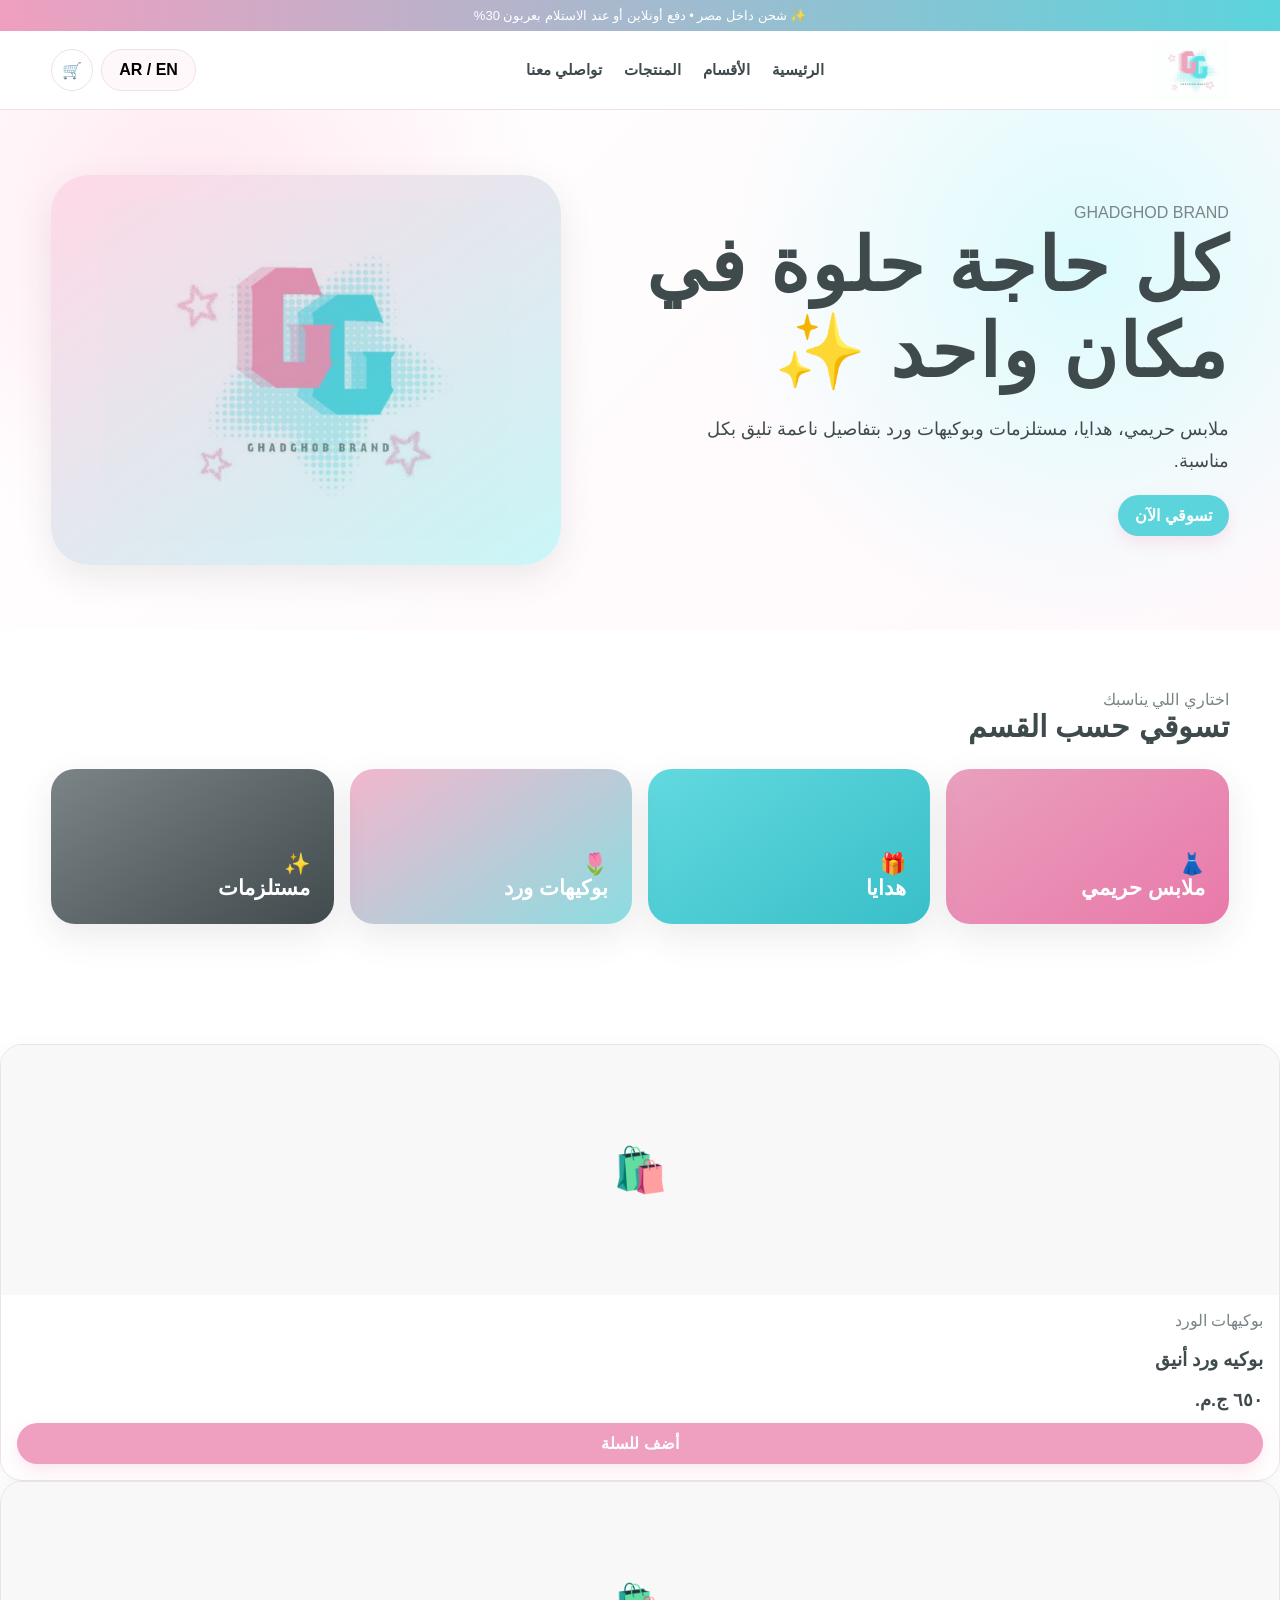
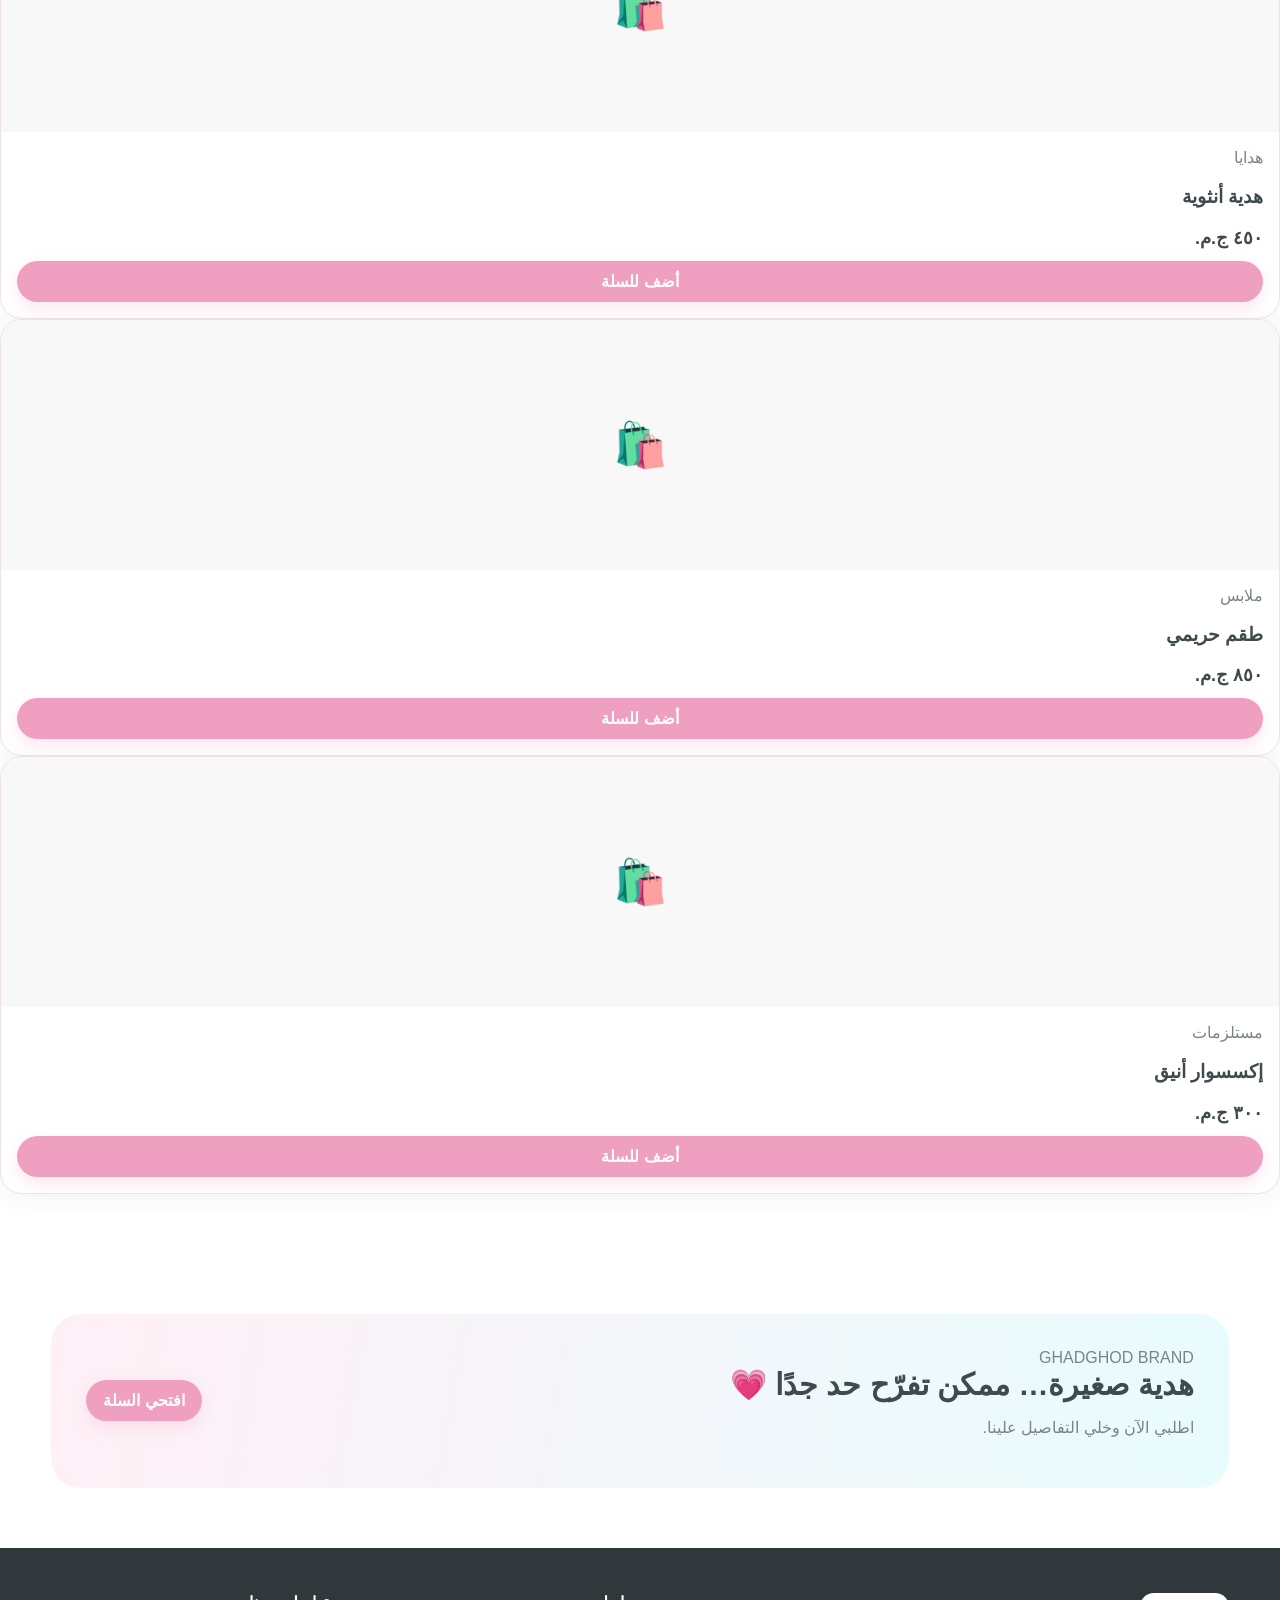
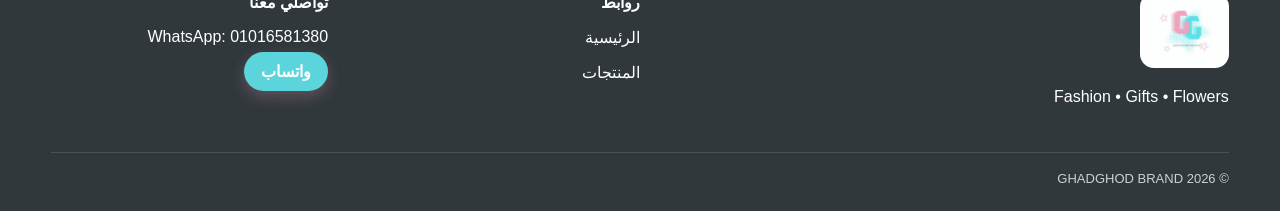
<file: index.html>
<!doctype html><html lang="ar" dir="rtl"><head><meta charset="utf-8"><meta name="viewport" content="width=device-width,initial-scale=1"><title>GHADGHOD BRAND</title><link rel="stylesheet" href="styles.css"></head>
<body>
<div class="topbar" data-ar="✨ شحن داخل مصر • دفع أونلاين أو عند الاستلام بعربون 30%" data-en="✨ Shipping across Egypt • Online payment or cash on delivery with 30% deposit"></div>
<nav><div class="container navin"><img class="logo" src="logo.png"><div class="links"><a href="#home" data-ar="الرئيسية" data-en="Home"></a><a href="#cats" data-ar="الأقسام" data-en="Categories"></a><a href="#products" data-ar="المنتجات" data-en="Products"></a><a href="#contact" data-ar="تواصلي معنا" data-en="Contact"></a></div><div class="actions"><button class="pill" onclick="setLang(document.documentElement.lang==='ar'?'en':'ar')">AR / EN</button><button class="iconbtn" onclick="openModal('cartModal')">🛒</button></div></div></nav>
<main id="home">
<section class="hero"><div class="container hero-grid"><div><div class="muted">GHADGHOD BRAND</div><h1 data-ar="كل حاجة حلوة في مكان واحد ✨" data-en="Everything beautiful, in one place ✨"></h1><p data-ar="ملابس حريمي، هدايا، مستلزمات وبوكيهات ورد بتفاصيل ناعمة تليق بكل مناسبة." data-en="Women’s fashion, gifts, essentials and flower bouquets, made for every occasion."></p><button class="btn cyan" onclick="document.getElementById('products').scrollIntoView({behavior:'smooth'})" data-ar="تسوقي الآن" data-en="Shop now"></button></div><div class="hero-art"><img src="logo.png" alt="GHADGHOD BRAND"></div></div></section>
<section class="section" id="cats"><div class="container"><div class="section-head"><div><div class="muted" data-ar="اختاري اللي يناسبك" data-en="Choose your style"></div><h2 data-ar="تسوقي حسب القسم" data-en="Shop by category"></h2></div></div><div class="cats"><div class="cat">👗<span data-ar="ملابس حريمي" data-en="Women’s Fashion"></span></div><div class="cat">🎁<span data-ar="هدايا" data-en="Gifts"></span></div><div class="cat">🌷<span data-ar="بوكيهات ورد" data-en="Flower Bouquets"></span></div><div class="cat">✨<span data-ar="مستلزمات" data-en="Essentials"></span></div></div></div></section>
<section class="section" id="products"><div class="container"><div class="section-head"><div><div class="muted" data-ar="اختياراتنا" data-en="Our picks"></div><h2 data-ar="منتجات GHADGHOD" data-en="GHADGHOD products"></h2></div></div><div class="products" id="products"></div></div></section>
<section class="section"><div class="container"><div class="banner"><div><div class="muted">GHADGHOD BRAND</div><h3 data-ar="هدية صغيرة… ممكن تفرّح حد جدًا 💗" data-en="A little gift can make someone’s day 💗"></h3><p class="muted" data-ar="اطلبي الآن وخلي التفاصيل علينا." data-en="Order now and leave the details to us."></p></div><button class="btn" onclick="openModal('cartModal')" data-ar="افتحي السلة" data-en="Open cart"></button></div></div></section>
</main>
<footer id="contact"><div class="container footer-grid"><div><img class="footer-logo" src="logo.png"><p>Fashion • Gifts • Flowers</p></div><div><b data-ar="روابط" data-en="Links"></b><p><a href="#home" data-ar="الرئيسية" data-en="Home"></a></p><p><a href="#products" data-ar="المنتجات" data-en="Products"></a></p></div><div><b data-ar="تواصلي معنا" data-en="Contact"></b><p>WhatsApp: 01016581380</p><a class="btn cyan" href="https://wa.me/201016581380" target="_blank" data-ar="واتساب" data-en="WhatsApp"></a></div></div><div class="container footer-bottom">© 2026 GHADGHOD BRAND</div></footer>

<div class="modal" id="cartModal"><div class="modal-box"><div class="modal-head"><h2 data-ar="سلة المشتريات" data-en="Shopping cart"></h2><button class="iconbtn" onclick="closeModal('cartModal')">×</button></div><div id="cartItems"></div><div class="summary"><b data-ar="الإجمالي" data-en="Total"></b><strong id="cartTotal"></strong></div><button class="btn cyan" style="width:100%" onclick="goCheckout()" data-ar="إتمام الطلب" data-en="Checkout"></button></div></div>
<div class="modal" id="checkoutModal"><div class="modal-box"><div class="modal-head"><h2 data-ar="بيانات الطلب" data-en="Order details"></h2><button class="iconbtn" onclick="closeModal('checkoutModal')">×</button></div><form class="form" onsubmit="submitOrder(event)"><div class="two"><input name="name" required placeholder="الاسم / Name"><input name="phone" required placeholder="رقم الهاتف / Phone"></div><textarea name="address" required rows="3" placeholder="العنوان بالتفصيل / Full address"></textarea><select name="payment" onchange="calcDeposit()"><option value="online">دفع أونلاين / Online payment</option><option value="cod">الدفع عند الاستلام + عربون 30% / COD + 30% deposit</option></select><div class="summary"><div>الإجمالي: <b id="checkoutTotal"></b></div><div>العربون عند اختيار الاستلام: <b id="deposit"></b></div></div><button class="btn cyan" style="width:100%" type="submit">تأكيد الطلب وإرسال WhatsApp</button></form></div></div>
<script src="app.js"></script></body></html>
</file>
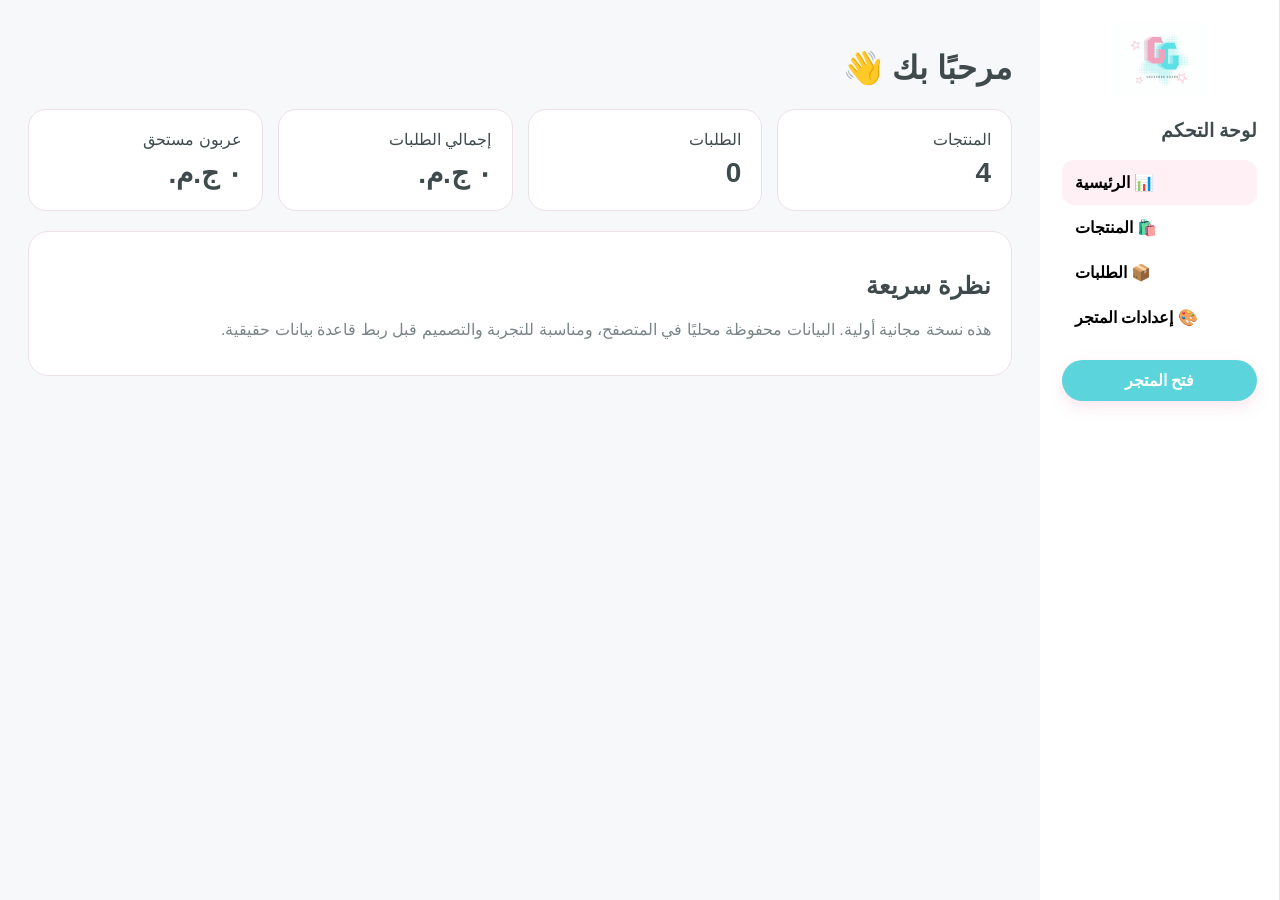
<file: admin.html>
<!doctype html><html lang="ar" dir="rtl"><head><meta charset="utf-8"><meta name="viewport" content="width=device-width,initial-scale=1"><title>GHADGHOD Dashboard</title><link rel="stylesheet" href="styles.css"></head>
<body class="admin"><div class="admin-wrap"><aside class="side"><img src="logo.png"><h3>لوحة التحكم</h3><button class="active" onclick="showTab('overview',this)">📊 الرئيسية</button><button onclick="showTab('productsTab',this)">🛍️ المنتجات</button><button onclick="showTab('ordersTab',this)">📦 الطلبات</button><button onclick="showTab('settingsTab',this)">🎨 إعدادات المتجر</button><a class="btn cyan" style="display:block;text-align:center;margin-top:20px" href="index.html">فتح المتجر</a></aside>
<main class="admin-main"><div id="overview"><h1>مرحبًا بك 👋</h1><div class="dash-grid"><div class="stat">المنتجات<strong id="statProducts">0</strong></div><div class="stat">الطلبات<strong id="statOrders">0</strong></div><div class="stat">إجمالي الطلبات<strong id="statSales">0</strong></div><div class="stat">عربون مستحق<strong id="statDeposits">0</strong></div></div><div class="admin-card"><h2>نظرة سريعة</h2><p class="muted">هذه نسخة مجانية أولية. البيانات محفوظة محليًا في المتصفح، ومناسبة للتجربة والتصميم قبل ربط قاعدة بيانات حقيقية.</p></div></div>
<div id="productsTab" class="hide"><h1>المنتجات</h1><div class="admin-card"><form class="form" onsubmit="addProduct(event)"><div class="two"><input name="nameAr" required placeholder="اسم المنتج بالعربي"><input name="nameEn" placeholder="Product name in English"></div><div class="two"><input name="price" type="number" required placeholder="السعر بالجنيه"><input name="cat" placeholder="القسم"></div><input name="img" placeholder="رابط صورة المنتج (يمكن إضافة رفع صور لاحقًا)"><button class="btn" type="submit">+ إضافة المنتج</button></form></div><div class="admin-card" id="adminProducts"></div></div>
<div id="ordersTab" class="hide"><h1>الطلبات</h1><div class="admin-card"><div style="overflow:auto"><table class="table"><thead><tr><th>الطلب</th><th>العميل</th><th>الدفع</th><th>الإجمالي</th><th>الحالة</th></tr></thead><tbody id="adminOrders"></tbody></table></div></div></div>
<div id="settingsTab" class="hide"><h1>إعدادات المتجر</h1><div class="admin-card"><form class="form" onsubmit="saveSettings(event)"><input name="store" id="storeName" placeholder="اسم المتجر"><input name="whatsapp" id="wa" placeholder="WhatsApp بدون +"><div class="color-row"><label>الوردي</label><input type="color" name="pink" id="pink"><label>التركواز</label><input type="color" name="cyan" id="cyan"><label>النص</label><input type="color" name="ink" id="ink"></div><button class="btn cyan">حفظ الإعدادات</button></form></div></div>
</main></div>
<script src="app.js"></script><script>
function showTab(id,b){document.querySelectorAll(".admin-main>div").forEach(x=>x.classList.add("hide"));document.getElementById(id).classList.remove("hide");document.querySelectorAll(".side button").forEach(x=>x.classList.remove("active"));b.classList.add("active");refreshAdmin()}
function refreshAdmin(){document.getElementById("statProducts").textContent=data.products.length;document.getElementById("statOrders").textContent=data.orders.length;document.getElementById("statSales").textContent=money(data.orders.reduce((a,o)=>a+o.total,0));document.getElementById("statDeposits").textContent=money(data.orders.filter(o=>o.payment==="cod").reduce((a,o)=>a+o.deposit,0));document.getElementById("adminProducts").innerHTML=data.products.map(p=>`<div class="product-admin"><div>${p.img?`<img src="${p.img}">`:"🛍️"}</div><div><b>${p.nameAr}</b><div class="muted">${p.cat||""} • ${money(p.price)}</div></div><button class="btn dark" onclick="removeProduct(${p.id})">حذف</button></div>`).join("");document.getElementById("adminOrders").innerHTML=data.orders.map(o=>`<tr><td>#${String(o.id).slice(-5)}</td><td>${o.name}<br>${o.phone}</td><td>${o.payment==="cod"?"استلام + عربون":"أونلاين"}</td><td>${money(o.total)}</td><td><select onchange="setStatus(${o.id},this.value)">${["جديد","تم التأكيد","قيد التجهيز","تم الشحن","تم التسليم","ملغي"].map(s=>`<option ${s===o.status?"selected":""}>${s}</option>`).join("")}</select></td></tr>`).join("");document.getElementById("storeName").value=data.settings.store;document.getElementById("wa").value=data.settings.whatsapp;document.getElementById("pink").value=data.settings.pink;document.getElementById("cyan").value=data.settings.cyan;document.getElementById("ink").value=data.settings.ink}
function addProduct(e){e.preventDefault();let f=new FormData(e.target);data.products.push({id:Date.now(),nameAr:f.get("nameAr"),nameEn:f.get("nameEn")||f.get("nameAr"),price:Number(f.get("price")),cat:f.get("cat")||"عام",img:f.get("img")||""});save();e.target.reset();refreshAdmin();alert("تمت إضافة المنتج")}
function removeProduct(id){if(confirm("حذف المنتج؟")){data.products=data.products.filter(p=>p.id!==id);save();refreshAdmin()}}
function setStatus(id,s){let o=data.orders.find(x=>x.id===id);if(o)o.status=s;save()}
function saveSettings(e){e.preventDefault();let f=new FormData(e.target);data.settings={store:f.get("store"),whatsapp:f.get("whatsapp"),pink:f.get("pink"),cyan:f.get("cyan"),ink:f.get("ink")};save();applyTheme();alert("تم حفظ الإعدادات")}
refreshAdmin();
</script></body></html>
</file>
<file: styles.css>
:root{--pink:#ef9fc0;--cyan:#5bd4dc;--ink:#3f4a4d;--soft:#fff8fb;--white:#fff;--line:#eee1e8;--shadow:0 12px 35px rgba(70,55,65,.10)}
*{box-sizing:border-box}body{margin:0;font-family:Arial,"Segoe UI",sans-serif;color:var(--ink);background:#fff}a{text-decoration:none;color:inherit}button,input,select,textarea{font:inherit}.container{width:min(1180px,92%);margin:auto}
.topbar{background:linear-gradient(90deg,var(--pink),var(--cyan));color:white;text-align:center;padding:8px;font-size:13px}
nav{position:sticky;top:0;z-index:10;background:#fff;border-bottom:1px solid var(--line)}.navin{height:78px;display:flex;align-items:center;justify-content:space-between;gap:20px}.logo{height:62px;width:auto;object-fit:contain}.links{display:flex;gap:22px;align-items:center}.links a{font-weight:700;font-size:15px}.actions{display:flex;gap:8px;align-items:center}.pill,.btn{border:0;border-radius:999px;padding:11px 17px;cursor:pointer;font-weight:700}.pill{background:var(--soft);border:1px solid var(--line)}.btn{background:var(--pink);color:#fff;box-shadow:0 6px 15px rgba(239,159,192,.25)}.btn.cyan{background:var(--cyan)}.btn.dark{background:var(--ink)}.iconbtn{width:42px;height:42px;border:1px solid var(--line);background:#fff;border-radius:50%;cursor:pointer}
.hero{background:radial-gradient(circle at 15% 20%,#ffe8f1,transparent 30%),radial-gradient(circle at 85% 30%,#dcfbfd,transparent 32%),linear-gradient(135deg,#fff,#fff8fb);padding:65px 0}.hero-grid{display:grid;grid-template-columns:1.1fr .9fr;align-items:center;gap:45px}.hero h1{font-size:clamp(40px,6vw,74px);margin:0 0 15px;letter-spacing:2px}.hero p{font-size:18px;line-height:1.8;max-width:570px}.hero-art{min-height:390px;border-radius:38px;background:linear-gradient(145deg,#ffd9e7,#c9f6f7);display:flex;align-items:center;justify-content:center;box-shadow:var(--shadow);overflow:hidden}.hero-art img{width:80%;max-width:430px;mix-blend-mode:multiply}
.section{padding:60px 0}.section-head{display:flex;align-items:end;justify-content:space-between;margin-bottom:25px}.section h2{font-size:30px;margin:0}.muted{color:#7a8588}
.cats{display:grid;grid-template-columns:repeat(4,1fr);gap:16px}.cat{min-height:155px;border-radius:24px;padding:24px;display:flex;flex-direction:column;justify-content:end;color:white;font-size:21px;font-weight:800;box-shadow:var(--shadow)}.cat:nth-child(1){background:linear-gradient(145deg,#e9a0bd,#e979aa)}.cat:nth-child(2){background:linear-gradient(145deg,#62d9df,#39bfc8)}.cat:nth-child(3){background:linear-gradient(145deg,#f3b6cd,#8bdde1)}.cat:nth-child(4){background:linear-gradient(145deg,#7b8588,#414a4d)}
.products{display:grid;grid-template-columns:repeat(4,1fr);gap:18px}.card{border:1px solid var(--line);border-radius:22px;overflow:hidden;background:#fff;box-shadow:0 7px 25px rgba(60,50,60,.05)}.card-img{height:250px;background:#f8f8f8;display:flex;align-items:center;justify-content:center}.card-img img{width:100%;height:100%;object-fit:cover}.placeholder{font-size:44px}.card-body{padding:16px}.price{font-weight:900;font-size:18px}.card .btn{width:100%;margin-top:12px}
.banner{padding:35px;border-radius:30px;background:linear-gradient(100deg,#fff0f6,#e8fcfd);display:flex;align-items:center;justify-content:space-between;gap:20px}.banner h3{font-size:30px;margin:0 0 8px}
footer{background:#30383b;color:#fff;padding:45px 0 25px}.footer-grid{display:grid;grid-template-columns:2fr 1fr 1fr;gap:35px}.footer-logo{height:75px;background:#fff;border-radius:14px;padding:5px}.footer-bottom{border-top:1px solid #ffffff22;margin-top:30px;padding-top:18px;color:#cbd1d2;font-size:13px}
.modal{position:fixed;inset:0;background:#0007;display:none;align-items:center;justify-content:center;padding:18px;z-index:50}.modal.open{display:flex}.modal-box{background:#fff;border-radius:26px;width:min(650px,100%);max-height:90vh;overflow:auto;padding:25px}.modal-head{display:flex;justify-content:space-between;align-items:center}.cart-row{display:flex;gap:12px;align-items:center;padding:12px 0;border-bottom:1px solid var(--line)}.cart-row img{width:65px;height:65px;object-fit:cover;border-radius:14px}.qty{display:flex;align-items:center;gap:8px;margin-left:auto}.qty button{width:30px;height:30px;border:1px solid var(--line);border-radius:50%;background:#fff}
.form{display:grid;gap:12px}.form input,.form select,.form textarea{width:100%;padding:13px;border:1px solid var(--line);border-radius:13px;outline:none}.two{display:grid;grid-template-columns:1fr 1fr;gap:12px}.summary{background:var(--soft);padding:16px;border-radius:17px;margin:15px 0}.hide{display:none!important}

.admin{background:#f7f8f9;min-height:100vh}.admin-wrap{display:grid;grid-template-columns:240px 1fr;min-height:100vh}.side{background:#fff;border-right:1px solid var(--line);padding:22px;position:sticky;top:0;height:100vh}.side img{width:100%;height:75px;object-fit:contain}.side button{display:block;width:100%;text-align:left;background:none;border:0;padding:13px;border-radius:12px;cursor:pointer;font-weight:700}.side button.active,.side button:hover{background:#fff0f6}.admin-main{padding:28px}.dash-grid{display:grid;grid-template-columns:repeat(4,1fr);gap:15px}.stat{background:#fff;border:1px solid var(--line);border-radius:18px;padding:20px}.stat strong{font-size:28px;display:block;margin-top:8px}.admin-card{background:#fff;border:1px solid var(--line);border-radius:20px;padding:20px;margin-top:20px}.table{width:100%;border-collapse:collapse}.table th,.table td{padding:12px;border-bottom:1px solid var(--line);text-align:right}.product-admin{display:grid;grid-template-columns:90px 1fr auto;gap:15px;align-items:center}.product-admin img{width:90px;height:90px;border-radius:14px;object-fit:cover}.color-row{display:flex;gap:10px;align-items:center}.color-row input[type=color]{width:55px;height:40px;padding:0;border:0}
@media(max-width:850px){.links{display:none}.hero-grid{grid-template-columns:1fr}.cats{grid-template-columns:1fr 1fr}.products{grid-template-columns:1fr 1fr}.footer-grid{grid-template-columns:1fr}.admin-wrap{grid-template-columns:1fr}.side{position:static;height:auto}.dash-grid{grid-template-columns:1fr 1fr}}
@media(max-width:520px){.cats,.products,.two{grid-template-columns:1fr}.hero{padding:40px 0}.hero-art{min-height:270px}.section{padding:40px 0}}
</file>
